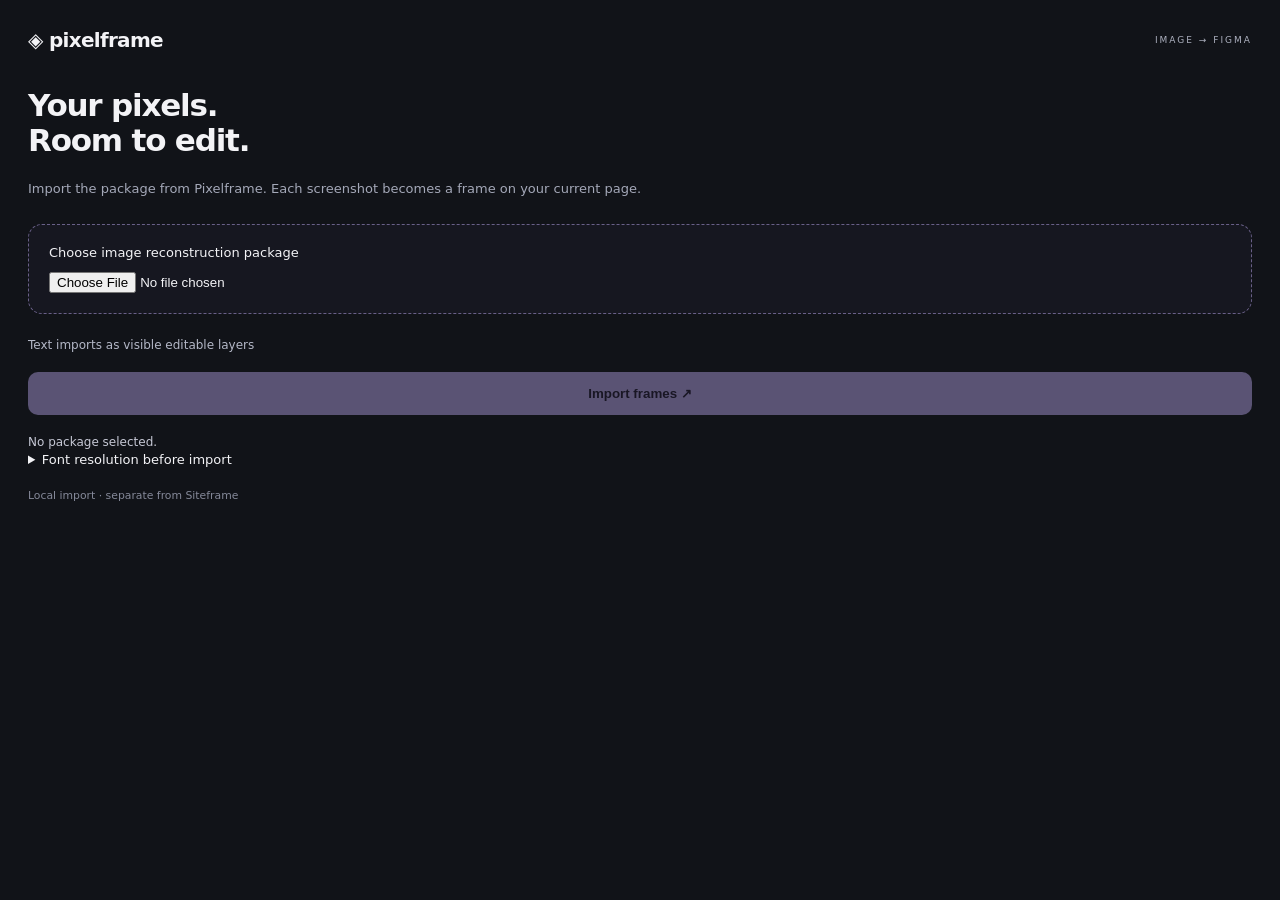
<file: figma-plugin/ui.html>
<!doctype html>
<html lang="en">
  <meta charset="utf-8" /><style>
    * {
      box-sizing: border-box;
    }
    body {
      margin: 0;
      padding: 28px;
      background: #111318;
      color: #f3f3f6;
      font:
        13px Inter,
        system-ui;
    }
    header {
      display: flex;
      justify-content: space-between;
      align-items: center;
      margin-bottom: 36px;
    }
    header b {
      font-size: 20px;
      letter-spacing: -0.7px;
    }
    header span {
      font-size: 9px;
      letter-spacing: 2px;
      color: #acb0be;
    }
    h1 {
      font-size: 31px;
      line-height: 1.12;
      letter-spacing: -1.2px;
      font-weight: 550;
    }
    p {
      line-height: 1.7;
      color: #a4a8b8;
    }
    .upload {
      display: block;
      border: 1px dashed #696088;
      border-radius: 14px;
      background: #ae96fb09;
      padding: 20px;
      margin: 24px 0;
    }
    input[type="file"] {
      display: block;
      max-width: 100%;
      margin-top: 12px;
    }
    button {
      width: 100%;
      border: 0;
      border-radius: 10px;
      padding: 14px;
      background: #c8b3ff;
      font-weight: 650;
      color: #251c38;
      cursor: pointer;
      transition: transform 0.22s cubic-bezier(0.2, 0.9, 0.2, 1.2);
    }
    button:active {
      transform: scale(0.97);
    }
    button:disabled {
      opacity: 0.4;
      cursor: default;
    }
    button:focus-visible,
    input:focus-visible {
      outline: 2px solid #fff;
      outline-offset: 3px;
    }
    #status {
      white-space: pre-wrap;
      max-height: 130px;
      overflow: auto;
      font-size: 12px;
      line-height: 1.6;
      margin-top: 18px;
      color: #c6c8d5;
    }
    label.ref {
      display: block;
      font-size: 12px;
      color: #b4b8c7;
      margin-bottom: 20px;
    }
    small {
      display: block;
      color: #858999;
      margin-top: 22px;
    }
    #report {
      margin-top: 12px;
      background: #26232f;
      color: #dacaff;
    }
    @media (prefers-reduced-motion: reduce) {
      * {
        transition: none !important;
      }
    }
  </style>
  <header><b>◈ pixelframe</b><span>IMAGE → FIGMA</span></header>
  <h1>Your pixels.<br />Room to edit.</h1>
  <p>
    Import the package from Pixelframe. Each screenshot becomes a frame on your
    current page.
  </p>
  <label class="upload"
    >Choose image reconstruction package<input
      id="file"
      type="file"
      accept=".json,application/json" /></label
  ><label class="ref">Text imports as visible editable layers</label
  ><button id="import" disabled>Import frames ↗</button>
  <div id="status" role="status" aria-live="polite">No package selected.</div>
  <details><summary>Font resolution before import</summary><div id="font-report" style="max-height:140px;overflow:auto;font-size:11px;line-height:1.6"></div></details>
  <button id="report" hidden>Download report</button
  ><button id="preview" hidden>Download Figma PNG</button><small>Local import · separate from Siteframe</small>
  <script>
    let text = "",
      busy = false;
    const file = document.querySelector("#file"),
      button = document.querySelector("#import"),
      status = document.querySelector("#status");
    file.onchange = async () => {
      text = "";
      button.disabled = true;
      const f = file.files[0];
      if (!f) return;
      if (f.size > 80000000) {
        status.textContent = "Package exceeds 80 MB.";
        return;
      }
      try {
        text = await f.text();
        const p = JSON.parse(text);
        if (p.format !== "pixelframe")
          throw Error("Choose a Pixelframe package.");
        status.textContent = f.name;
        button.disabled = false;
      } catch (e) {
        status.textContent = e.message;
      }
    };
    button.onclick = () => {
      if (busy) return;
      busy = true;
      file.disabled = true;
      button.disabled = true;
      parent.postMessage(
        {
          pluginMessage: {
            type: "import",
            text,

          },
        },
        "*",
      );
    };
    window.onmessage = (e) => {
      const m = e.data.pluginMessage;
      if (!m) return;
      if (m.type === "preview") {
        const url = URL.createObjectURL(new Blob([new Uint8Array(m.bytes)], {type:"image/png"}));
        const a = document.createElement("a");a.href=url;a.download="pixelframe-figma.png";a.click();
        setTimeout(()=>URL.revokeObjectURL(url),1000);
      }
      if (m.type === "font-report") {
        const container=document.querySelector('#font-report');container.replaceChildren();
        for(const font of m.report){const line=document.createElement('div');line.textContent=`${font.exact?'Exact':'Substitute'}: ${font.requested} → ${font.resolved} (${font.reason})`;container.append(line);}
      }
      if (m.type === "progress") status.textContent = m.text;
      if (m.type === "error" || m.type === "complete") {
        busy = false;
        file.disabled = false;
        button.disabled = !text;
        if (m.type === "error") status.textContent = m.text;
        else {
          const r = m.report;
          status.textContent =
            r.screens +
            " frames · " +
            r.textNodes +
            " text layers · " +
            r.shapes +
            " shapes · " +
            r.images +
            " image regions\n" +
            r.fontSubstitutions.length +
            " font substitutions. " + (r.skippedLayers?.length??0) + " skipped layers. " + (r.reviewText?.length??0) + " text layers need review. " +
            r.hiddenTextCandidates +
            " hidden text layers. Text is visible and editable; compare fonts against the source.";
          const b = document.querySelector("#report");
          const preview = document.querySelector("#preview");preview.hidden=false;
          preview.onclick=()=>parent.postMessage({pluginMessage:{type:"export-preview"}},"*");
          b.hidden = false;
          b.onclick = () => {
            const url = URL.createObjectURL(
              new Blob([JSON.stringify(r, null, 2)], {
                type: "application/json",
              }),
            );
            const a = document.createElement("a");
            a.href = url;
            a.download = "pixelframe-import-report.json";
            a.click();
            setTimeout(() => URL.revokeObjectURL(url), 1000);
          };
        }
      }
    };
  </script>
</html>
</file>
